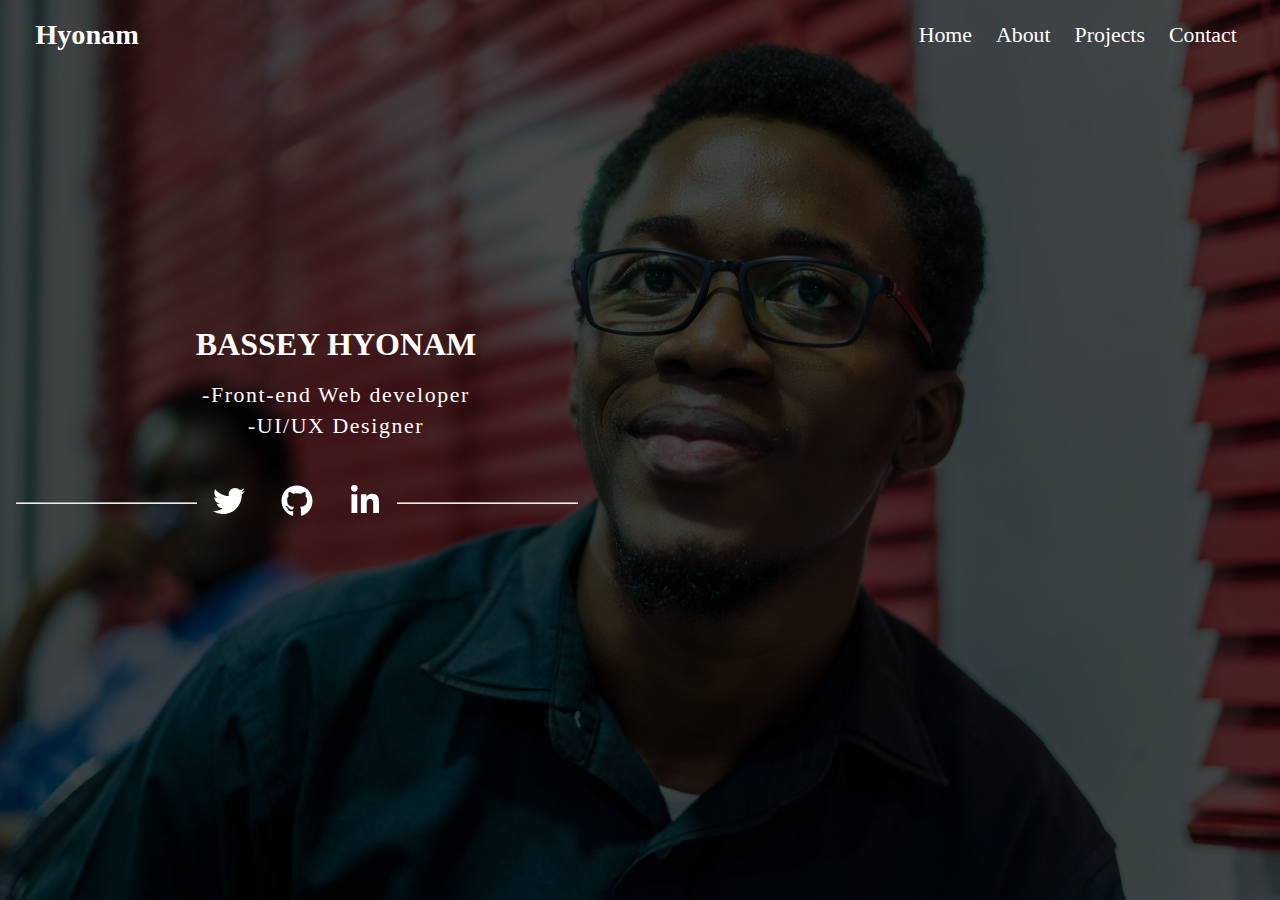
<file: index.html>
<!DOCTYPE html>
<html lang="en">
<head>
    <meta charset="UTF-8">
    <meta http-equiv="X-UA-Compatible" content="IE=edge">
    <meta name="viewport" content="width=device-width, initial-scale=1.0">
    <link rel="stylesheet" href="index.css">
    <title>Hyonam Portfolio</title>
</head>
<body>
    <div class="intro-section-overlay">
    <header>
        <nav>
            <input type="checkbox" id="nav-checkbox" class="nav-checkbox">
            <label for="nav-checkbox" class="nav-toggle">
                <svg class="menu" viewbox="0 0 448 512" width="100" title="bars">
                    <path d="M16 132h416c8.837 0 16-7.163 16-16V76c0-8.837-7.163-16-16-16H16C7.163 60 0 
                    67.163 0 76v40c0 8.837 7.163 16 16 16zm0 160h416c8.837 0 16-7.163 
                    16-16v-40c0-8.837-7.163-16-16-16H16c-8.837 
                    0-16 7.163-16 16v40c0 8.837 7.163 16 16 16zm0 160h416c8.837 0 16-7.163 
                    16-16v-40c0-8.837-7.163-16-16-16H16c-8.837 0-16 7.163-16 16v40c0 8.837 7.163 16 16 16z" />
                </svg>
                <svg class="close" viewbox="0 0 384 512" width="100" title="times">
                    <path d="M242.72 256l100.07-100.07c12.28-12.28 12.28-32.19
                    0-44.48l-22.24-22.24c-12.28-12.28-32.19-12.28-44.48 0L176 189.28
                    75.93 89.21c-12.28-12.28-32.19-12.28-44.48 0L9.21 111.45c-12.28
                    12.28-12.28 32.19 0 44.48L109.28 256 9.21 356.07c-12.28 12.28-12.28
                     32.19 0 44.48l22.24 22.24c12.28 12.28 32.2 12.28 44.48 0L176
                    322.72l100.07 100.07c12.28 12.28 32.2 12.28 44.48 0l22.24-22.24c12.28-12.28 
                    12.28-32.19 0-44.48L242.72 256z" />
                </svg>
            </label>
            <div class="header-logo">
                <a class="nav-link" href="./index.html"><h3>Hyonam</h3></a>
            </div>
            <div class="nav-links">
                <ul class="nav-menu">
                    <li> <a class="nav-link" href="./index.html">Home</a></li>
                    <li> <a class="nav-link" href="./about.html">About</a></li>
                    <li> <a class="nav-link about-link" href="./work.html">Projects</a></li>
                    <li> <a class="nav-link" href="./contact.html">Contact</a></li>
                </ul>
            </div>
        </nav>
    </header>
    </div>
    <main>
        <section class="intro">
           

                <div class="container">
    
                        <div class="intro-container-content">
                            <h1 class="section-title section-title--dark">BASSEY HYONAM</h1>
    
                            <p class="intro__text">-Front-end Web developer</p>
                            <p class="intro__text">-UI/UX Designer</p>
    
                             </div>

                        
    
                </div>

                <fieldset>
                    <legend align = "center">

                        <!-- Twitter -->
                      <a href="https://twitter.com/Victor_bassey99" target="" rel="noopener noreferrer">
                        <svg xmlns="http://www.w3.org/2000/svg" viewBox="0 0 512 512"><!--! Font Awesome Pro 6.1.1 by @fontawesome - https://fontawesome.com License - https://fontawesome.com/license (Commercial License) Copyright 2022 Fonticons, Inc. -->
                            <path d="M459.37 151.716c.325 4.548.325 9.097.325 13.645 0 138.72-105.583 298.558-298.558 298.558-59.452 0-114.68-17.219-161.137-47.106 8.447.974 16.568 1.299 25.34 1.299 49.055 0 94.213-16.568 130.274-44.832-46.132-.975-84.792-31.188-98.112-72.772 6.498.974 12.995 1.624 19.818 1.624 9.421 0 18.843-1.3 27.614-3.573-48.081-9.747-84.143-51.98-84.143-102.985v-1.299c13.969 7.797 30.214 12.67 47.431 13.319-28.264-18.843-46.781-51.005-46.781-87.391 0-19.492 5.197-37.36 14.294-52.954 51.655 63.675 129.3 105.258 216.365 109.807-1.624-7.797-2.599-15.918-2.599-24.04 0-57.828 46.782-104.934 104.934-104.934 30.213 0 57.502 12.67 76.67 33.137 23.715-4.548 46.456-13.32 66.599-25.34-7.798 24.366-24.366 44.833-46.132 57.827 21.117-2.273 41.584-8.122 60.426-16.243-14.292 20.791-32.161 39.308-52.628 54.253z"/>
                        </svg>
                      </a>
                    <!-- github icon -->
                      <a href="https://github.com/Hyonam99" target="" rel="noopener noreferrer">
                        <svg xmlns="http://www.w3.org/2000/svg" viewBox="0 0 496 512"><!--! Font Awesome Pro 6.1.1 by @fontawesome - https://fontawesome.com License - https://fontawesome.com/license (Commercial License) Copyright 2022 Fonticons, Inc. -->
                            <path d="M165.9 397.4c0 2-2.3 3.6-5.2 3.6-3.3.3-5.6-1.3-5.6-3.6 0-2 2.3-3.6 5.2-3.6 3-.3 5.6 1.3 5.6 3.6zm-31.1-4.5c-.7 2 1.3 4.3 4.3 4.9 2.6 1 5.6 0 6.2-2s-1.3-4.3-4.3-5.2c-2.6-.7-5.5.3-6.2 2.3zm44.2-1.7c-2.9.7-4.9 2.6-4.6 4.9.3 2 2.9 3.3 5.9 2.6 2.9-.7 4.9-2.6 4.6-4.6-.3-1.9-3-3.2-5.9-2.9zM244.8 8C106.1 8 0 113.3 0 252c0 110.9 69.8 205.8 169.5 239.2 12.8 2.3 17.3-5.6 17.3-12.1 0-6.2-.3-40.4-.3-61.4 0 0-70 15-84.7-29.8 0 0-11.4-29.1-27.8-36.6 0 0-22.9-15.7 1.6-15.4 0 0 24.9 2 38.6 25.8 21.9 38.6 58.6 27.5 72.9 20.9 2.3-16 8.8-27.1 16-33.7-55.9-6.2-112.3-14.3-112.3-110.5 0-27.5 7.6-41.3 23.6-58.9-2.6-6.5-11.1-33.3 2.6-67.9 20.9-6.5 69 27 69 27 20-5.6 41.5-8.5 62.8-8.5s42.8 2.9 62.8 8.5c0 0 48.1-33.6 69-27 13.7 34.7 5.2 61.4 2.6 67.9 16 17.7 25.8 31.5 25.8 58.9 0 96.5-58.9 104.2-114.8 110.5 9.2 7.9 17 22.9 17 46.4 0 33.7-.3 75.4-.3 83.6 0 6.5 4.6 14.4 17.3 12.1C428.2 457.8 496 362.9 496 252 496 113.3 383.5 8 244.8 8zM97.2 352.9c-1.3 1-1 3.3.7 5.2 1.6 1.6 3.9 2.3 5.2 1 1.3-1 1-3.3-.7-5.2-1.6-1.6-3.9-2.3-5.2-1zm-10.8-8.1c-.7 1.3.3 2.9 2.3 3.9 1.6 1 3.6.7 4.3-.7.7-1.3-.3-2.9-2.3-3.9-2-.6-3.6-.3-4.3.7zm32.4 35.6c-1.6 1.3-1 4.3 1.3 6.2 2.3 2.3 5.2 2.6 6.5 1 1.3-1.3.7-4.3-1.3-6.2-2.2-2.3-5.2-2.6-6.5-1zm-11.4-14.7c-1.6 1-1.6 3.6 0 5.9 1.6 2.3 4.3 3.3 5.6 2.3 1.6-1.3 1.6-3.9 0-6.2-1.4-2.3-4-3.3-5.6-2z"/>
                        </svg>
                    </a>

                    <!-- Linkedin icon -->
                        <a href="https://www.linkedin.com/in/hyonam-bassey-482191207/" target="" rel="noopener noreferrer">
                        <svg xmlns="http://www.w3.org/2000/svg" viewBox="0 0 448 512"><!--! Font Awesome Pro 6.1.1 by @fontawesome - https://fontawesome.com License - https://fontawesome.com/license (Commercial License) Copyright 2022 Fonticons, Inc. -->
                            <path d="M100.28 448H7.4V148.9h92.88zM53.79 108.1C24.09 108.1 0 83.5 0 53.8a53.79 53.79 0 0 1 107.58 0c0 29.7-24.1 54.3-53.79 54.3zM447.9 448h-92.68V302.4c0-34.7-.7-79.2-48.29-79.2-48.29 0-55.69 37.7-55.69 76.7V448h-92.78V148.9h89.08v40.8h1.3c12.4-23.5 42.69-48.3 87.88-48.3 94 0 111.28 61.9 111.28 142.3V448z"/>
                        </svg>
                    </a>
                    </legend>
                </fieldset>
            </section>
    </main>
    </div>
</body>
</html>
</file>
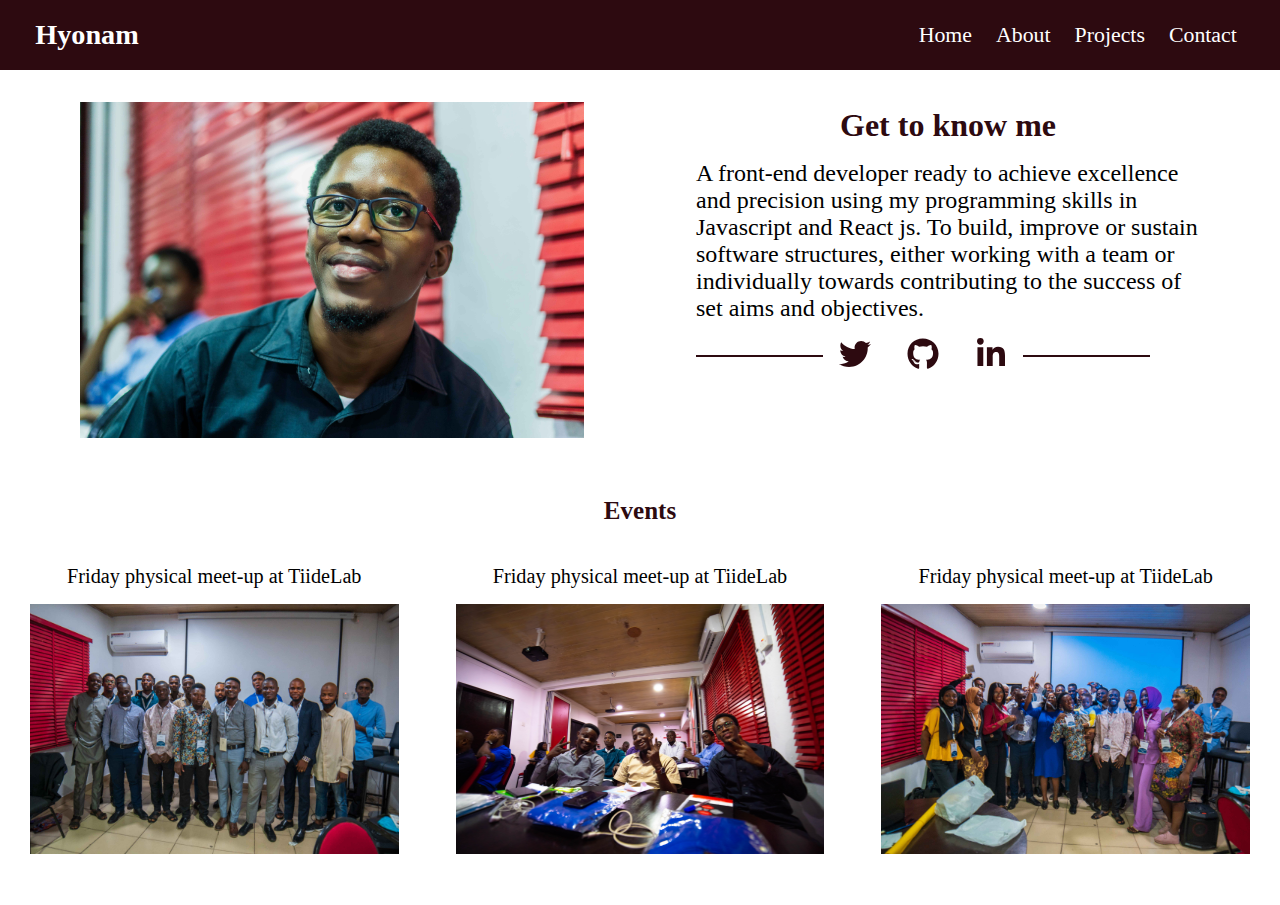
<file: about.html>
<!DOCTYPE html>
<html lang="en">
<head>
  <meta charset="UTF-8">
  <meta http-equiv="X-UA-Compatible" content="IE=edge">
  <meta name="viewport" content="width=device-width, initial-scale=1.0">
  <link rel="stylesheet" href="generalcss.css">
  <title>About</title>
</head>
<body>
    <header>
        <nav>
            <input type="checkbox" id="nav-checkbox" class="nav-checkbox">
            <label for="nav-checkbox" class="nav-toggle">
                <svg class="menu" viewbox="0 0 448 512" width="100" title="bars">
                    <path d="M16 132h416c8.837 0 16-7.163 16-16V76c0-8.837-7.163-16-16-16H16C7.163 60 0 
                    67.163 0 76v40c0 8.837 7.163 16 16 16zm0 160h416c8.837 0 16-7.163 
                    16-16v-40c0-8.837-7.163-16-16-16H16c-8.837 
                    0-16 7.163-16 16v40c0 8.837 7.163 16 16 16zm0 160h416c8.837 0 16-7.163 
                    16-16v-40c0-8.837-7.163-16-16-16H16c-8.837 0-16 7.163-16 16v40c0 8.837 7.163 16 16 16z" />
                </svg>
                <svg class="close" viewbox="0 0 384 512" width="100" title="times">
                    <path d="M242.72 256l100.07-100.07c12.28-12.28 12.28-32.19
                    0-44.48l-22.24-22.24c-12.28-12.28-32.19-12.28-44.48 0L176 189.28
                    75.93 89.21c-12.28-12.28-32.19-12.28-44.48 0L9.21 111.45c-12.28
                    12.28-12.28 32.19 0 44.48L109.28 256 9.21 356.07c-12.28 12.28-12.28
                     32.19 0 44.48l22.24 22.24c12.28 12.28 32.2 12.28 44.48 0L176
                    322.72l100.07 100.07c12.28 12.28 32.2 12.28 44.48 0l22.24-22.24c12.28-12.28 
                    12.28-32.19 0-44.48L242.72 256z" />
                </svg>
            </label>
            <div class="header-logo">
              <a class="nav-link" href="./index.html"><h3>Hyonam</h3></a>
            </div>
            <div class="nav-links">
                <ul class="nav-menu">
                    <li> <a class="nav-link" href="./index.html">Home</a></li>
                    <li> <a class="nav-link" href="./about.html">About</a></li>
                    <li> <a class="nav-link about-link" href="./work.html">Projects</a></li>
                    <li> <a class="nav-link" href="./contact.html">Contact</a></li>
                </ul>
            </div>
        </nav>
    </header>
<main>

  <section class="section-four">
    <div class="container row">
        <div class="col">
            <img src="./images/profile picture updated_tiidelab.jpg" alt="Bassey Hyonam Victor_profile_picture">
        </div>
        <div class="col">
            <h2 class="section-title">Get to know me</h2>
            <p>A front-end developer ready to achieve excellence and precision using my programming skills in Javascript and React js. 
              To build, improve or sustain software structures, either working with a team or individually towards contributing to the 
              success of set aims and objectives.</p>

              <fieldset>
                <legend align = "center">
                     <!-- Twitter -->
                     <a href="https://twitter.com/Victor_bassey99" target="" rel="noopener noreferrer">
                      <svg xmlns="http://www.w3.org/2000/svg" viewBox="0 0 512 512"><!--! Font Awesome Pro 6.1.1 by @fontawesome - https://fontawesome.com License - https://fontawesome.com/license (Commercial License) Copyright 2022 Fonticons, Inc. -->
                          <path d="M459.37 151.716c.325 4.548.325 9.097.325 13.645 0 138.72-105.583 298.558-298.558 298.558-59.452 0-114.68-17.219-161.137-47.106 8.447.974 16.568 1.299 25.34 1.299 49.055 0 94.213-16.568 130.274-44.832-46.132-.975-84.792-31.188-98.112-72.772 6.498.974 12.995 1.624 19.818 1.624 9.421 0 18.843-1.3 27.614-3.573-48.081-9.747-84.143-51.98-84.143-102.985v-1.299c13.969 7.797 30.214 12.67 47.431 13.319-28.264-18.843-46.781-51.005-46.781-87.391 0-19.492 5.197-37.36 14.294-52.954 51.655 63.675 129.3 105.258 216.365 109.807-1.624-7.797-2.599-15.918-2.599-24.04 0-57.828 46.782-104.934 104.934-104.934 30.213 0 57.502 12.67 76.67 33.137 23.715-4.548 46.456-13.32 66.599-25.34-7.798 24.366-24.366 44.833-46.132 57.827 21.117-2.273 41.584-8.122 60.426-16.243-14.292 20.791-32.161 39.308-52.628 54.253z"/>
                      </svg>
                    </a>
                  <!-- github icon -->
                    <a href="https://github.com/Hyonam99" target="" rel="noopener noreferrer">
                      <svg xmlns="http://www.w3.org/2000/svg" viewBox="0 0 496 512"><!--! Font Awesome Pro 6.1.1 by @fontawesome - https://fontawesome.com License - https://fontawesome.com/license (Commercial License) Copyright 2022 Fonticons, Inc. -->
                          <path d="M165.9 397.4c0 2-2.3 3.6-5.2 3.6-3.3.3-5.6-1.3-5.6-3.6 0-2 2.3-3.6 5.2-3.6 3-.3 5.6 1.3 5.6 3.6zm-31.1-4.5c-.7 2 1.3 4.3 4.3 4.9 2.6 1 5.6 0 6.2-2s-1.3-4.3-4.3-5.2c-2.6-.7-5.5.3-6.2 2.3zm44.2-1.7c-2.9.7-4.9 2.6-4.6 4.9.3 2 2.9 3.3 5.9 2.6 2.9-.7 4.9-2.6 4.6-4.6-.3-1.9-3-3.2-5.9-2.9zM244.8 8C106.1 8 0 113.3 0 252c0 110.9 69.8 205.8 169.5 239.2 12.8 2.3 17.3-5.6 17.3-12.1 0-6.2-.3-40.4-.3-61.4 0 0-70 15-84.7-29.8 0 0-11.4-29.1-27.8-36.6 0 0-22.9-15.7 1.6-15.4 0 0 24.9 2 38.6 25.8 21.9 38.6 58.6 27.5 72.9 20.9 2.3-16 8.8-27.1 16-33.7-55.9-6.2-112.3-14.3-112.3-110.5 0-27.5 7.6-41.3 23.6-58.9-2.6-6.5-11.1-33.3 2.6-67.9 20.9-6.5 69 27 69 27 20-5.6 41.5-8.5 62.8-8.5s42.8 2.9 62.8 8.5c0 0 48.1-33.6 69-27 13.7 34.7 5.2 61.4 2.6 67.9 16 17.7 25.8 31.5 25.8 58.9 0 96.5-58.9 104.2-114.8 110.5 9.2 7.9 17 22.9 17 46.4 0 33.7-.3 75.4-.3 83.6 0 6.5 4.6 14.4 17.3 12.1C428.2 457.8 496 362.9 496 252 496 113.3 383.5 8 244.8 8zM97.2 352.9c-1.3 1-1 3.3.7 5.2 1.6 1.6 3.9 2.3 5.2 1 1.3-1 1-3.3-.7-5.2-1.6-1.6-3.9-2.3-5.2-1zm-10.8-8.1c-.7 1.3.3 2.9 2.3 3.9 1.6 1 3.6.7 4.3-.7.7-1.3-.3-2.9-2.3-3.9-2-.6-3.6-.3-4.3.7zm32.4 35.6c-1.6 1.3-1 4.3 1.3 6.2 2.3 2.3 5.2 2.6 6.5 1 1.3-1.3.7-4.3-1.3-6.2-2.2-2.3-5.2-2.6-6.5-1zm-11.4-14.7c-1.6 1-1.6 3.6 0 5.9 1.6 2.3 4.3 3.3 5.6 2.3 1.6-1.3 1.6-3.9 0-6.2-1.4-2.3-4-3.3-5.6-2z"/>
                      </svg>
                  </a>

                  <!-- Linkedin icon -->
                      <a href="https://www.linkedin.com/in/hyonam-bassey-482191207/" target="" rel="noopener noreferrer">
                      <svg xmlns="http://www.w3.org/2000/svg" viewBox="0 0 448 512"><!--! Font Awesome Pro 6.1.1 by @fontawesome - https://fontawesome.com License - https://fontawesome.com/license (Commercial License) Copyright 2022 Fonticons, Inc. -->
                          <path d="M100.28 448H7.4V148.9h92.88zM53.79 108.1C24.09 108.1 0 83.5 0 53.8a53.79 53.79 0 0 1 107.58 0c0 29.7-24.1 54.3-53.79 54.3zM447.9 448h-92.68V302.4c0-34.7-.7-79.2-48.29-79.2-48.29 0-55.69 37.7-55.69 76.7V448h-92.78V148.9h89.08v40.8h1.3c12.4-23.5 42.69-48.3 87.88-48.3 94 0 111.28 61.9 111.28 142.3V448z"/>
                      </svg>
                  </a>
                </legend>
            </fieldset>

        </div>
    </div>
</section>


<section class="gh">
    <h2>Events</h2>
</section>
    <section class="gallery">
        <div class="g">Friday physical meet-up at TiideLab
            <img src="./images/T2.jpg" alt="">
        </div>
        <div class="g">Friday physical meet-up at TiideLab
            <img src="./images/T3.jpg" alt="">
        </div>
        <div class="g">Friday physical meet-up at TiideLab
            <img src="./images/T4.jpg" alt="">
        </div>
        
    </section>


</main>
</body>
</html>
</file>
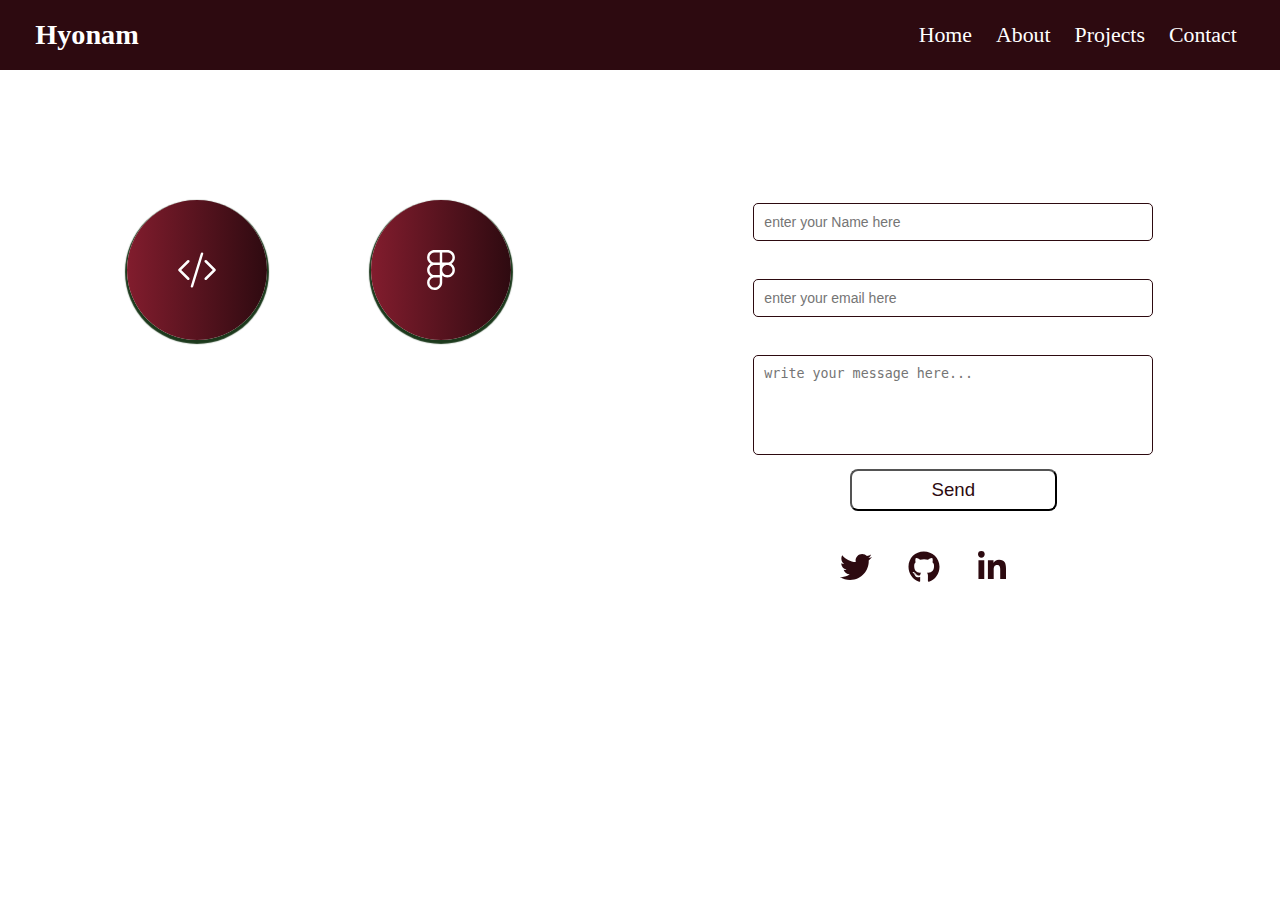
<file: contact.html>
<!DOCTYPE html>
<html lang="en">
<head>
  <meta charset="UTF-8">
  <meta http-equiv="X-UA-Compatible" content="IE=edge">
  <meta name="viewport" content="width=device-width, initial-scale=1.0">
  <link rel="stylesheet" href="generalcss.css">
  <title>About</title>
</head>
<body>
    <header>
        <nav>
            <input type="checkbox" id="nav-checkbox" class="nav-checkbox">
            <label for="nav-checkbox" class="nav-toggle">
                <svg class="menu" viewbox="0 0 448 512" width="100" title="bars">
                    <path d="M16 132h416c8.837 0 16-7.163 16-16V76c0-8.837-7.163-16-16-16H16C7.163 60 0 
                    67.163 0 76v40c0 8.837 7.163 16 16 16zm0 160h416c8.837 0 16-7.163 
                    16-16v-40c0-8.837-7.163-16-16-16H16c-8.837 
                    0-16 7.163-16 16v40c0 8.837 7.163 16 16 16zm0 160h416c8.837 0 16-7.163 
                    16-16v-40c0-8.837-7.163-16-16-16H16c-8.837 0-16 7.163-16 16v40c0 8.837 7.163 16 16 16z" />
                </svg>
                <svg class="close" viewbox="0 0 384 512" width="100" title="times">
                    <path d="M242.72 256l100.07-100.07c12.28-12.28 12.28-32.19
                    0-44.48l-22.24-22.24c-12.28-12.28-32.19-12.28-44.48 0L176 189.28
                    75.93 89.21c-12.28-12.28-32.19-12.28-44.48 0L9.21 111.45c-12.28
                    12.28-12.28 32.19 0 44.48L109.28 256 9.21 356.07c-12.28 12.28-12.28
                     32.19 0 44.48l22.24 22.24c12.28 12.28 32.2 12.28 44.48 0L176
                    322.72l100.07 100.07c12.28 12.28 32.2 12.28 44.48 0l22.24-22.24c12.28-12.28 
                    12.28-32.19 0-44.48L242.72 256z" />
                </svg>
            </label>
            <div class="header-logo">
              <a class="nav-link" href="./index.html"><h3>Hyonam</h3></a>
            </div>
            <div class="nav-links">
                <ul class="nav-menu">
                    <li> <a class="nav-link" href="./index.html">Home</a></li>
                    <li> <a class="nav-link" href="./about.html">About</a></li>
                    <li> <a class="nav-link about-link" href="./work.html">Projects</a></li>
                    <li> <a class="nav-link" href="./contact.html">Contact</a></li>
                </ul>
            </div>
        </nav>
    </header>
<main>





  <section class="section-three">

    <h2 class="section-title section-title--dark">Contact me for</h2>

    <div class="w_container row">
        
        <div class="col subscription-details-container">
            
          <section class="section SMSS-section">
            <section class="SMSS-card-wrapper">
        
               <!--SMSS card one for web dev links to github profile-->
                <div class="SMSS-card">
        
                    <a href="https://github.com/Hyonam99" target="blank" rel="noreferrer noopener"> <div class="SMSS-svg-card">
        
                      <svg xmlns="http://www.w3.org/2000/svg" width="16" height="16" fill="currentColor" class="bi bi-code-slash" viewBox="0 0 16 16">
                        <path d="M10.478 1.647a.5.5 0 1 0-.956-.294l-4 13a.5.5 0 0 0 .956.294l4-13zM4.854 4.146a.5.5 0 0 1 0 .708L1.707 8l3.147 3.146a.5.5 0 0 1-.708.708l-3.5-3.5a.5.5 0 0 1 0-.708l3.5-3.5a.5.5 0 0 1 .708 0zm6.292 0a.5.5 0 0 0 0 .708L14.293 8l-3.147 3.146a.5.5 0 0 0 .708.708l3.5-3.5a.5.5 0 0 0 0-.708l-3.5-3.5a.5.5 0 0 0-.708 0z"/>
                      </svg> 
                    </div>
        
                </a>
        
                <div class="SMSS-card-content">
                    <h3 class="SMSS-title">Web development</h3>
                    <p class="SMSS-brief">Web apps & Web sites</p>
                </div>
        
               </div>
        
               <!--SMSS card two for link to dribble design-->
        
               <div class="SMSS-card">
        
                <a href="https://dribbble.com/vbassey" target="blank" rel="noreferrer noopener"> <div class="SMSS-svg-card">
        
                  <svg xmlns="http://www.w3.org/2000/svg" viewBox="0 0 384 512"><!--! Font Awesome Pro 6.1.1 by @fontawesome - https://fontawesome.com License - https://fontawesome.com/license (Commercial License) Copyright 2022 Fonticons, Inc. -->
                    <path d="M14 95.7924C14 42.8877 56.8878 0 109.793 0H274.161C327.066 0 369.954 42.8877 369.954 95.7924C369.954 129.292 352.758 158.776 326.711 175.897C352.758 193.019 369.954 222.502 369.954 256.002C369.954 308.907 327.066 351.795 274.161 351.795H272.081C247.279 351.795 224.678 342.369 207.666 326.904V415.167C207.666 468.777 163.657 512 110.309 512C57.5361 512 14 469.243 14 416.207C14 382.709 31.1945 353.227 57.2392 336.105C31.1945 318.983 14 289.5 14 256.002C14 222.502 31.196 193.019 57.2425 175.897C31.196 158.776 14 129.292 14 95.7924ZM176.288 191.587H109.793C74.2172 191.587 45.3778 220.427 45.3778 256.002C45.3778 291.44 73.9948 320.194 109.381 320.416C109.518 320.415 109.655 320.415 109.793 320.415H176.288V191.587ZM207.666 256.002C207.666 291.577 236.505 320.417 272.081 320.417H274.161C309.737 320.417 338.576 291.577 338.576 256.002C338.576 220.427 309.737 191.587 274.161 191.587H272.081C236.505 191.587 207.666 220.427 207.666 256.002ZM109.793 351.795C109.655 351.795 109.518 351.794 109.381 351.794C73.9948 352.015 45.3778 380.769 45.3778 416.207C45.3778 451.652 74.6025 480.622 110.309 480.622C146.591 480.622 176.288 451.186 176.288 415.167V351.795H109.793ZM109.793 31.3778C74.2172 31.3778 45.3778 60.2173 45.3778 95.7924C45.3778 131.368 74.2172 160.207 109.793 160.207H176.288V31.3778H109.793ZM207.666 160.207H274.161C309.737 160.207 338.576 131.368 338.576 95.7924C338.576 60.2173 309.737 31.3778 274.161 31.3778H207.666V160.207Z"/>
                  </svg>
        
                </div>
            </a>
        
            <div class="SMSS-card-content">
                <h3 class="SMSS-title"> UI / UX Design</h3>
                <p class="SMSS-brief">User interface</p>
            </div>
        
          </div>
        
            </section>
        </section>
               
               


        </div>

        <div class="col">

            <div class="subscription-image-card">

              <section class="form-section">

                <form>
                    <div class="form-group">
                        <label for="subject">Name</label>
                        <input type="text" id="subject" placeholder="enter your Name here">
                    </div>

                    <div class="form-group">
                      <label for="subject">Email</label>
                      <input type="text" id="subject" placeholder="enter your email here">
                  </div>
            
            
                    <div class="form-group">
                        <label for="message">Message</label>
                        <textarea id="message" placeholder="write your message here..."></textarea>
                    </div>
            
                    <div class="form-group">
                        <button class="btn">Send</button>
                    </div>
                </form>
              </section>

                <fieldset>
                  <legend align = "center">
                        <!-- Twitter -->
                        <a href="https://twitter.com/Victor_bassey99" target="" rel="noopener noreferrer">
                          <svg xmlns="http://www.w3.org/2000/svg" viewBox="0 0 512 512"><!--! Font Awesome Pro 6.1.1 by @fontawesome - https://fontawesome.com License - https://fontawesome.com/license (Commercial License) Copyright 2022 Fonticons, Inc. -->
                              <path d="M459.37 151.716c.325 4.548.325 9.097.325 13.645 0 138.72-105.583 298.558-298.558 298.558-59.452 0-114.68-17.219-161.137-47.106 8.447.974 16.568 1.299 25.34 1.299 49.055 0 94.213-16.568 130.274-44.832-46.132-.975-84.792-31.188-98.112-72.772 6.498.974 12.995 1.624 19.818 1.624 9.421 0 18.843-1.3 27.614-3.573-48.081-9.747-84.143-51.98-84.143-102.985v-1.299c13.969 7.797 30.214 12.67 47.431 13.319-28.264-18.843-46.781-51.005-46.781-87.391 0-19.492 5.197-37.36 14.294-52.954 51.655 63.675 129.3 105.258 216.365 109.807-1.624-7.797-2.599-15.918-2.599-24.04 0-57.828 46.782-104.934 104.934-104.934 30.213 0 57.502 12.67 76.67 33.137 23.715-4.548 46.456-13.32 66.599-25.34-7.798 24.366-24.366 44.833-46.132 57.827 21.117-2.273 41.584-8.122 60.426-16.243-14.292 20.791-32.161 39.308-52.628 54.253z"/>
                          </svg>
                        </a>
                      <!-- github icon -->
                        <a href="https://github.com/Hyonam99" target="" rel="noopener noreferrer">
                          <svg xmlns="http://www.w3.org/2000/svg" viewBox="0 0 496 512"><!--! Font Awesome Pro 6.1.1 by @fontawesome - https://fontawesome.com License - https://fontawesome.com/license (Commercial License) Copyright 2022 Fonticons, Inc. -->
                              <path d="M165.9 397.4c0 2-2.3 3.6-5.2 3.6-3.3.3-5.6-1.3-5.6-3.6 0-2 2.3-3.6 5.2-3.6 3-.3 5.6 1.3 5.6 3.6zm-31.1-4.5c-.7 2 1.3 4.3 4.3 4.9 2.6 1 5.6 0 6.2-2s-1.3-4.3-4.3-5.2c-2.6-.7-5.5.3-6.2 2.3zm44.2-1.7c-2.9.7-4.9 2.6-4.6 4.9.3 2 2.9 3.3 5.9 2.6 2.9-.7 4.9-2.6 4.6-4.6-.3-1.9-3-3.2-5.9-2.9zM244.8 8C106.1 8 0 113.3 0 252c0 110.9 69.8 205.8 169.5 239.2 12.8 2.3 17.3-5.6 17.3-12.1 0-6.2-.3-40.4-.3-61.4 0 0-70 15-84.7-29.8 0 0-11.4-29.1-27.8-36.6 0 0-22.9-15.7 1.6-15.4 0 0 24.9 2 38.6 25.8 21.9 38.6 58.6 27.5 72.9 20.9 2.3-16 8.8-27.1 16-33.7-55.9-6.2-112.3-14.3-112.3-110.5 0-27.5 7.6-41.3 23.6-58.9-2.6-6.5-11.1-33.3 2.6-67.9 20.9-6.5 69 27 69 27 20-5.6 41.5-8.5 62.8-8.5s42.8 2.9 62.8 8.5c0 0 48.1-33.6 69-27 13.7 34.7 5.2 61.4 2.6 67.9 16 17.7 25.8 31.5 25.8 58.9 0 96.5-58.9 104.2-114.8 110.5 9.2 7.9 17 22.9 17 46.4 0 33.7-.3 75.4-.3 83.6 0 6.5 4.6 14.4 17.3 12.1C428.2 457.8 496 362.9 496 252 496 113.3 383.5 8 244.8 8zM97.2 352.9c-1.3 1-1 3.3.7 5.2 1.6 1.6 3.9 2.3 5.2 1 1.3-1 1-3.3-.7-5.2-1.6-1.6-3.9-2.3-5.2-1zm-10.8-8.1c-.7 1.3.3 2.9 2.3 3.9 1.6 1 3.6.7 4.3-.7.7-1.3-.3-2.9-2.3-3.9-2-.6-3.6-.3-4.3.7zm32.4 35.6c-1.6 1.3-1 4.3 1.3 6.2 2.3 2.3 5.2 2.6 6.5 1 1.3-1.3.7-4.3-1.3-6.2-2.2-2.3-5.2-2.6-6.5-1zm-11.4-14.7c-1.6 1-1.6 3.6 0 5.9 1.6 2.3 4.3 3.3 5.6 2.3 1.6-1.3 1.6-3.9 0-6.2-1.4-2.3-4-3.3-5.6-2z"/>
                          </svg>
                      </a>
  
                      <!-- Linkedin icon -->
                          <a href="https://www.linkedin.com/in/hyonam-bassey-482191207/" target="" rel="noopener noreferrer">
                          <svg xmlns="http://www.w3.org/2000/svg" viewBox="0 0 448 512"><!--! Font Awesome Pro 6.1.1 by @fontawesome - https://fontawesome.com License - https://fontawesome.com/license (Commercial License) Copyright 2022 Fonticons, Inc. -->
                              <path d="M100.28 448H7.4V148.9h92.88zM53.79 108.1C24.09 108.1 0 83.5 0 53.8a53.79 53.79 0 0 1 107.58 0c0 29.7-24.1 54.3-53.79 54.3zM447.9 448h-92.68V302.4c0-34.7-.7-79.2-48.29-79.2-48.29 0-55.69 37.7-55.69 76.7V448h-92.78V148.9h89.08v40.8h1.3c12.4-23.5 42.69-48.3 87.88-48.3 94 0 111.28 61.9 111.28 142.3V448z"/>
                          </svg>
                      </a>
                  </legend>
              </fieldset>
            </div>

        </div>

        
        </div>

        </div>

    </div>
</section>

</main>
</body>
</html>
</file>
<file: index.css>
*{
  margin:0;
  padding:0;
  box-sizing: border-box;
}

a{
  text-decoration: none;
}

/* //HEADER SECTION// */
header {
  background: transparent;
  /* opacity:0.3; */
  z-index: 1;
  position: sticky;
  top: 0px;
  left: 0px;
}
nav {
  z-index: 1;
  display: flex;
  justify-content: space-between;
  align-items: center;
  padding: 1.2rem;
}

.header-logo h3 {
  color:white;
  font-size: 1.765rem;
}
.header-logo h3 {
  margin-left: 1rem;
}

.nav-toggle {
  display: none;
}
.nav-checkbox {
  display: none;
}
.nav-menu {
  display: flex;
  list-style: none;
}
.nav-menu li {
  margin-right: 1.5rem;
}
.nav-menu li a {
  text-decoration: none;
  color: white;
  font-size: 1.365rem;
}
/* hover styles for the nav-link */

.nav-link:hover {
  opacity: 0.85;
}




/* //RESPONSIVE DESIGN// */
@media (max-width: 750px) {
  header {
    z-index: 1;
    position: sticky;
    top: 0px;
    left: 0px;
  }
  .header-logo {
    margin-left: -1.5rem;
  }
  .nav-toggle {
    display: block;
    position: absolute;
    cursor: pointer;
    margin-top: 0.4rem;
    margin-right: 1rem;
    right: 0;
  }
  nav svg {
    width: 1.3rem;
    fill: white;
  }
  .close,
  .nav-checkbox {
    display: none;
  }

  .nav-menu {
    display: flex;
    flex-direction: column;
    gap: 1rem;
    /* justify-content: center; */
    align-items: center;
    margin: 0.1rem 0;
  }
  .nav-links {
    position: absolute;
    margin-top: 2.76rem;
    top: 10px;
    right: 0;
    width: 100%;
    z-index: 100;
  }

  li {
    display: none;
    padding: 0.2rem 1rem;
    text-align: center;
    font-size: 2rem;
  }
  .nav-checkbox:checked ~ .nav-links .nav-menu li {
    display: block;
  }
  .nav-checkbox:checked ~ label.nav-toggle .close {
    display: block;
  }
  .nav-checkbox:checked ~ label.nav-toggle .menu {
    display: none;
  }
  .nav-checkbox:checked ~ .nav-links .nav-menu {
    background: linear-gradient(to right, hsl(350, 64%, 31%), #2D0A10);
    opacity: 1.5;
    height: 95vh;
    padding-top: 2rem;
    border-radius: 3px;
  }
}

body {
  background-image: url("./images/profile\ picture\ updated_tiidelab.jpg");
  background-size: cover;
  background-repeat: no-repeat;
  background-position:center 5%;
  color: white;
  min-height: 100vh;
}

.intro{
  width: 100%;
  min-height: calc(100% - 85px);
  /* max-width: 1100px; */
  margin: 0 auto;
  padding:16px;
  display:flex;
  justify-content:center;
  align-items: flex-start;
  flex-direction: column;
  position:absolute;
}

.container {
  width: 100%;
  /* max-width: 1100px; */
  /* margin: 0 auto; */
  padding:16px;
  display:flex;
  justify-content:center;
  align-items: flex-start;
  flex-direction: column;
  position:relative;
}

fieldset {
  width:45%;
  text-align: center;
  border-left: none;
  border-right: none;
  border-bottom: none;
  position: relative;
  margin-top:8px;
}

fieldset legend svg{
  width:32px;
  height:32px;
  fill:white;
  margin-left:16px;
}

fieldset legend svg:last-child{
  margin-right:16px;
}

.intro-section-overlay {
  position: relative;
  /* margin-top: 20%; */
}

.intro-section-overlay {
  background-color: rgba(0, 0, 0, 0.7);
  position: absolute;
  height: 100vh;
  width: 100%;
}

.intro-container-content h1 {
  padding-bottom: 3.5%;
  font-size: 2rem;
}

.intro__text {
  padding-bottom: 1%;
  color: white;
  letter-spacing: 0.1rem;
  font-weight: lighter;
  max-width: 700px;
  font-size:1.365rem;
}

.intro-container-content {
  min-width: 50%;
  display: flex;
  justify-content:center;
  flex-direction: column;
  align-items:center;
  text-align: left;
  padding:16px;
}


@media (max-width:750px) {

  .intro{
    display:flex;
    justify-content:center;
    align-items: center;
    height:100vh;
    padding-top:60%;
  }

  .container{
    display:flex;
    justify-content: center;
    align-items:center;
    flex-wrap: nowrap;
    padding:2px;
  }

  .intro-container-content {
    width: 100%;
    display: flex;
    align-items: baseline;
    text-align: left;
    margin:0;
    padding:2px;
  }
  fieldset {
    width:100%;
  }
  
  fieldset legend svg{
    width:24px;
    height:24px;
    fill:white;
    margin-left:16px;
  }

  .intro__text{
    font-size: 1.35rem;
    text-align: left;
    display:flex;
    flex-wrap: nowrap;
  }

  .intro-container-content h1 {
    font-size: 1.65rem;
    letter-spacing: 0.15rem;
  }
}
</file>
<file: generalcss.css>
*{
  margin:0;
  padding:0;
  box-sizing: border-box;
}


h2 {
  text-align:center;
  font-size: 1.565rem;
  margin-top:1%;
  color:#2D0A10;
}

a{
  text-decoration: none;
}

p{
  margin:0;
  padding:0;
}

/* //HEADER SECTION// */
header {
  background: #2D0A10;
  /* opacity:0.3; */
  z-index: 1;
  position: sticky;
  top: 0px;
  left: 0px;
}
nav {
  z-index: 1;
  display: flex;
  justify-content: space-between;
  align-items: center;
  padding: 1.2rem;
}

.header-logo h3 {
  color:white;
  font-size: 1.765rem;
}
.header-logo h3 {
  margin-left: 1rem;
}

.nav-toggle {
  display: none;
}
.nav-checkbox {
  display: none;
}
.nav-menu {
  display: flex;
  list-style: none;
}
.nav-menu li {
  margin-right: 1.5rem;
}
.nav-menu li a {
  text-decoration: none;
  color: white;
  font-size: 1.365rem;
}
/* hover styles for the nav-link */

.nav-link:hover {
  opacity: 0.85;
}




/* //RESPONSIVE DESIGN// */
@media (max-width: 750px) {
  header {
    z-index: 1;
    position: sticky;
    top: 0px;
    left: 0px;
  }
  .header-logo {
    margin-left: -1.5rem;
  }
  .nav-toggle {
    display: block;
    position: absolute;
    cursor: pointer;
    margin-top: 0.4rem;
    margin-right: 1rem;
    right: 0;
  }
  nav svg {
    width: 1.3rem;
    fill: white;
  }
  .close,
  .nav-checkbox {
    display: none;
  }

  .nav-menu {
    display: flex;
    flex-direction: column;
    gap: 1rem;
    /* justify-content: center; */
    align-items: center;
    margin: 0.1rem 0;
  }
  .nav-links {
    position: absolute;
    margin-top: 2.76rem;
    top: 10px;
    right: 0;
    width: 100%;
    z-index: 100;
  }

  li {
    display: none;
    padding: 0.2rem 1rem;
    text-align: center;
    font-size: 2rem;
  }
  .nav-checkbox:checked ~ .nav-links .nav-menu li {
    display: block;
  }
  .nav-checkbox:checked ~ label.nav-toggle .close {
    display: block;
  }
  .nav-checkbox:checked ~ label.nav-toggle .menu {
    display: none;
  }
  .nav-checkbox:checked ~ .nav-links .nav-menu {
    background: linear-gradient(to right, hsl(350, 64%, 31%), #2D0A10);
    opacity: 1.5;
    height: 95vh;
    padding-top: 2rem;
    border-radius: 3px;
  }
}

.section-four {
  /* min-height: calc(100vh - 85px); */
  display:flex;
  justify-content: center;
  align-items: center;
}

/* .section-four img{
  animation:revolve 0.5s;
  animation-iteration-count: 2;
  animation-duration: 0.5s;
  animation-timing-function: ease;
}

@keyframes revolve{
  0% {transform:rotate(0deg);}
  10% {transform:rotate(20deg);}
  20% {transform:rotate(40deg);}
  30% {transform:rotate(60deg);}
  50% {transform:rotate(80deg);}
  60% {transform:rotate(140deg);}
  70% {transform:rotate(180deg);}
  80% {transform:rotate(240deg);}
  90% {transform:rotate(270deg);}
  100% {transform:rotate(360deg);}
} */

.container {
  width: 90%;
  margin: 0 auto;
  gap:10%;
  padding:16px;
}

.row {
  display: flex;
  justify-content: space-between;
}
.col {
  width: 50%;
}

.section-four {
  background-color:none;
}

.section-title{
  font-size:2rem;
  text-align:center;
  padding:16px;
}

.col p {
  font-size:1.5rem;
}

fieldset {
  width:90%;
  text-align: center;
  border-left: none;
  border-right: none;
  border-bottom: none;
  position: relative;
  margin-top:16px;
  border-top:2px solid #2D0A10;
}

fieldset legend svg{
  width:32px;
  height:32px;
  fill:#2D0A10;
  margin-left:16px;
}

fieldset legend svg:last-child{
  margin-right:16px;
}

img {
  max-width:100%;
  margin: 1rem auto;
}
.gh{
  padding: 10px;
}

.gallery {
  display:grid;
  grid-template-columns: repeat(auto-fit, minmax(350px, 1fr));
  gap:3%;
  padding:20px;
}

.g {
  padding:10px;
  text-align: center;
  font-size:1.265rem;
  align-content: center;
}

.g img{
  height:250px;
}


@media (max-width: 720px) {
  .row {
    flex-direction: column;
    text-align: center;
  }
  .col {
    width: 100%;
  }

  .section-four {
    background-color:hsl(350, 64%, 95%);
  }
  .gallery {
    gap:0.5%;
    padding:5px;
  }
  .g{
    padding:5px;
  }
}



/*PROJECT CARDS STYLING*/



.project-card-wrapper{
  display:grid;
  grid-template-columns: 1fr 1fr 1fr;
  padding:1.4%;
  gap:16px;
  margin-bottom: 5%;
}

.project-card{
  width:100%;
  padding:2%;
  box-shadow: 0 1px 4px 0px rgba(19, 18, 18, 0.5);
}

.project-card:hover {
  box-shadow: 0 2px 0 4px rgba(19, 18, 18, 0.5);
  background-color: #ffffff;
  
}

.project-card img {
  margin-bottom:1.02%;
  width: 100%;
  height:auto;
  cursor: pointer;
}

.project-card article{
  padding:8px;
}

article{
  text-align: center;
}

article span{
  color:grey;
  font-weight: 700;
  padding-bottom: 2px;
}



article p{
  font-size:1.2rem;
  padding:8px;
}

.card-content{
  display:flex;
  justify-content:center;
  align-items: center;
  gap:10%;
 padding:2px 16px;
}

.card-content i{
  font-size: 24px;
  color:#2D0A10;
}



@media (max-width:920px) {

  .project-card-wrapper{
    display: grid;
    grid-template-columns: auto auto;
  }
  .project-card {
    width:100%;
  }

  .project-card img{
    width:100%;
  }
}



@media (max-width:624px) {

  .project-card-wrapper{
    display: grid;
    grid-template-columns: auto;
  }
  .project-card {
    width:100%;
  }

  .project-card img{
    width:100%;
  }
}






/* SKILLS STYLING SECTION */

 /*you can also seperate the stack-group into four items per section and reduce the gap to 10px to get the same double row wrap effect*/
 .stack-group{
  display: flex;
  justify-content: center;
  align-items: center;
  margin-top: 10px;
  gap:30px;
  flex-wrap: wrap;
}

/*STACK SECTION STYLING - FOR CHROME*/
.stack-progress::-webkit-progress-bar {
  background-color:  rgb(167, 145, 145);
  border-radius: 100px;
}

.stack-progress::-webkit-progress-value {
  background-color: #2D0A10;
  border-radius: 100px;
}

/*STACK SECTION STYLING - FOR FIREFOX BROWSER*/

.stack-progress::-moz-progress-bar {
  background-color: rgb(167, 145, 145);
  border-radius: 100px;
}

.stack-progress::-moz-progress-bar {
  background-color: #2D0A10;
  border-radius: 100px;
}

/*STACK SECTION STYLING - FOR IE10 BROWSER*/

.stack-progress {
  color: #2D0A10;
  border-radius: 100px;
}

.stack-progress-wrapper label {
  display:block;
}


/* Responsive layout - when the screen is less than 700px wide, make the two columns stack on top of each other instead of next to each other */

@media (max-width: 700px) {
  .stack-group {   
    flex-direction: column;
  }
}



/* SUBSCRIPTION SECTION */

.section-three {
  /* background: linear-gradient(to right, hsl(350, 64%, 31%), hsl(350, 64%, 11%)); */
  color: white;
  min-height:calc(100vh - 70px);
}

.section-three .section-title--dark {
  text-align: center;
  margin: 0 auto;
}
.section-three h2{
  color:white;
}
.w_container {
  width: 100%;
  /* max-width: 1100px; */
  /* margin: 0 auto; */

}
.section-three .w_container {
  padding: 2%;
  gap:2%;
}

/* .subscription-details-container {
  border:3px solid pink;
} */

.subscription-details {
  display: flex;
  gap: 5%;
}

.subscription-details .subscription-text {
  text-align: right;
  display: flex;
  flex-grow: 1;
  flex-shrink: 1;
  flex-basis: 0%;
  flex-direction: column;
  margin-bottom: 7.5%;
}

.subscription-details svg {
  width: 40px;
  height: 40px;
}

.subscription-details .subscription-text h5 {
  font-size: 1.2em;
}

.section-three .col p {
  font-size: 0.765em;
}

.section-three .subscription-image-card {
  padding: 10px;
  flex-basis: 10%;
  flex-grow: 1;
  flex-shrink: 0;
}


.subscription-image-card legend svg{
 fill:#2D0A10;
}

/*WORK WITH ME FORM SECTION*/


form{
  display: flex;
  flex-direction: column;
  justify-content: center;
  align-items: center;
  margin-bottom: 40px;
}

.form-group label{
  display:block;
  text-align: left;
  margin-bottom: 10px;
}

.form-group input{
  border: 1px solid #2D0A10;
  border-radius:5px;
  padding:10px;
  width:400px;
  margin-bottom: 10px;
  font-size:14px;
}

.form-group textarea{
  border: 1px solid #2D0A10;
  border-radius:5px;
  padding:10px;
  width:400px;
  height:100px;
  resize:none;
  margin-bottom:10px;
}

.subscription-image-card fieldset {
  border:solid white;
  border-left:none;
  border-right:none;
  border-bottom:none;
}

.form-group button{
  display:inline-block;
  width:100%;
  padding:8px 80px;
  color:#2D0A10;
  background-color: white;
  text-align:center;
  font-size:1.165rem;
  border-radius: 8px;
  cursor: pointer;
}


.form-group button:hover{
  color:white;
  background-color: #2D0A10;;
}

@media (max-width:750px) {

  .subscription-image-card {
    padding: 0px;
  }

  form {
    width:100%;
    padding:1.05%;
  }
  .form-group{
    width:100%;
    padding:0;
  }

  .form-group input, .form-group textarea, .form-group button {
  width:100%;
  }

  .form-group button {
    width:90%;
    padding:6px 40px;
    }

  .btn{
    text-align: center;
  }
}





.SMSS-section {
  margin: 5% 0;
  min-height: 300px;
  width: 95%;
  align-items: center;
}

.SMSS-section .SMSS-card p {
  color:white;
  margin-bottom: 10px;
  text-align: center;
  font-size: 1.265rem;
}

.SMSS-section h3 {
  color: white;
  margin-bottom: 1.5%;
  text-align: center;
  font-size:1.565rem;
}

.SMSS-card-wrapper {
  display: flex;
  justify-content: center;
  align-items: center;
  gap: 10%;
  flex-wrap: wrap;
}

.SMSS-card {
  background-color:none;
  /* box-shadow: 0 0.5px 0 0.5px  rgb(3, 36, 3); */
  transition: 0.2s;
  border-radius: 5px;
  padding: 5px;
  display: flex;
  justify-content: center;
  flex-direction: column;
  align-items: center;
  gap: 5%;
}


.SMSS-card .SMSS-svg-card svg {
  width: 40px;
  height: 40px;
  fill:white;
  margin-bottom: 0px;
}

.SMSS-svg-holder {
  border: 2px solid black;
}

.SMSS-card-content {
  text-align: center;
  padding: 0;
  max-width: 300px;
}


.SMSS-svg-card {
  background: linear-gradient(to right, hsl(350, 64%, 31%), hsl(350, 64%, 11%));
  box-shadow: 0px 2px 1px 2px rgba(3, 36, 3, 0.9);
  transition: 0.3s;
  border-radius: 50%;
  padding: 50px;
  display: flex;
  justify-content: center;
  align-items: center;
  margin-bottom: 10.2%;
  animation:merrygoround 0.5s;
  animation-iteration-count: infinite;
  /* animation-delay:20s; */
  animation-duration: 1.2s;
}

@keyframes merrygoround{
  0% {transform:rotate(0deg);}
  5% {transform:rotate(20deg);}
  10% {transform:rotate(40deg);}
  20% {transform:rotate(80deg);}
  30% {transform:rotate(120deg);}
  50% {transform:rotate(160deg);}
  60% {transform:rotate(200deg);}
  70% {transform:rotate(240deg);}
  80% {transform:rotate(280deg);}
  90% {transform:rotate(320deg);}
  100% {transform:rotate(360deg);}

}
.SMSS-svg-card:hover {
  background: white;
  box-shadow: 1px 4px 6px 6px rgba(3, 36, 3, 0.9);
  margin-bottom: 10.2%;
  padding: 50px;
  transition: 0.3s;
  animation:none;
}

.SMSS-svg-card:hover svg {
  width: 40px;
  height: 40px;
  fill: #2D0A10;
  margin-bottom: 0px;
}

/*this is the end of the social media success section*/
</file>
